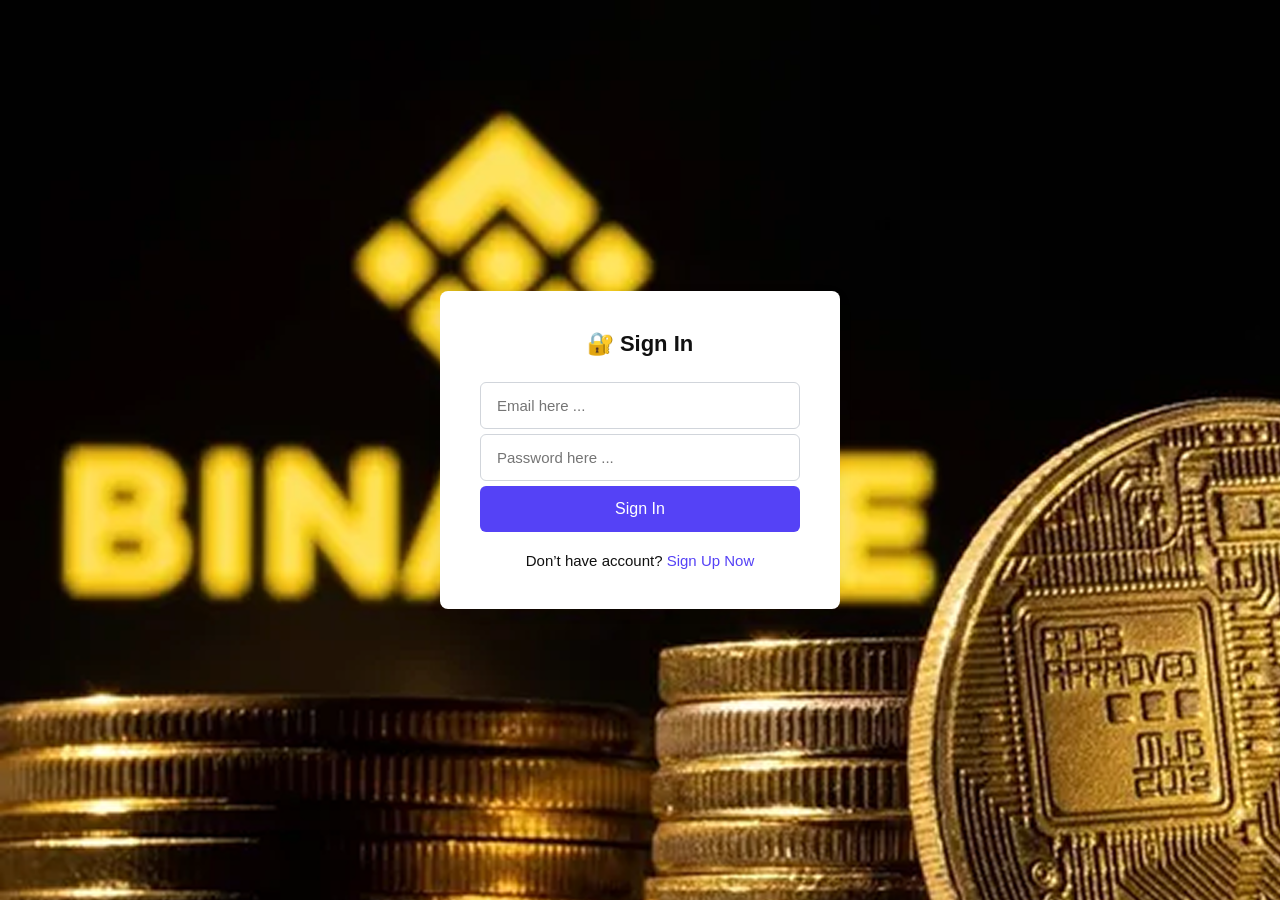
<file: STRUCTURE_FINANCE/pages/login.html>
<!DOCTYPE html>
<html lang="vi">
<head>
    <meta charset="UTF-8">
    <meta name="viewport" content="width=device-width, initial-scale=1.0">
    <title>Đăng nhập</title>
   <link rel="stylesheet" href="../css/login.css">
</head>
<body>
    <form action="" id="loginForm" onsubmit="logIn(event)">
        <div class="login-box">
            <div class="title">🔐 Sign In</div>
            <div style="display:none; text-align: center; margin-bottom: 15px; color: #24A600;" id="signSuccess">Sign In Successfully</div>
            
            <div class="input-group">
                <input type="text" class="input-name" id="inputName" placeholder="Email here ...">
                <p class="error-text" id="checkEmail"></p>
            </div>

            <div class="input-group">
                <input type="password" class="input-password" id="inputPassword" placeholder="Password here ...">
                <p class="error-text" id="checkPassword"></p>
            </div>

            <p class="error-text" id="check" style="text-align: center; margin-bottom: 15px;">Sai tài khoản hoặc mật khẩu</p>
            
            <button class="btn" id="btn">Sign In</button>
            
            <p class="register-link-text">Don’t have account? <a href="../pages/register.html" class="link">Sign Up Now</a></p>
        </div>
    </form>
    
    <script src="../js/login.js"></script>
</body>
</html>
</file>
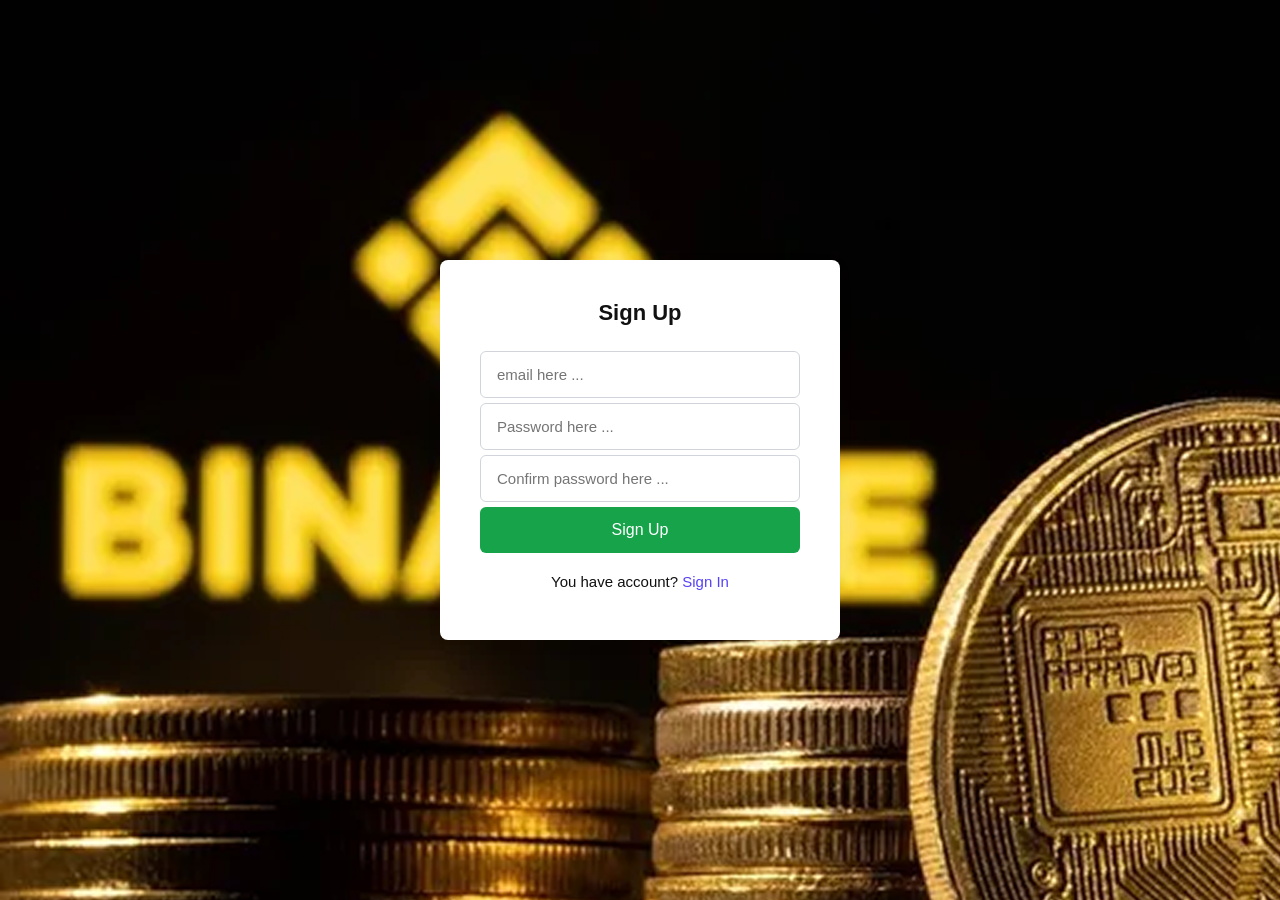
<file: STRUCTURE_FINANCE/pages/register.html>
<!DOCTYPE html>
<html lang="en">
<head>
    <meta charset="UTF-8">
    <meta name="viewport" content="width=device-width, initial-scale=1.0">
    <title>ĐĂNG KÝ</title>
    <link rel="stylesheet" href="../css/register.css">
</head>
<body>
    <form action="" onsubmit="register(event)">
       <div class="register-box">
            <h2 class="title">Sign Up</h2>
            <div style="display:none; text-align: center; margin-bottom: 15px; color: #24A600;" id="signUpSuccess">Sign Up Successfully</div>

            <input type="text" id="input-name" placeholder="email here ...">
            <p style=" display: none;" id="checkEmail"></p>
            
            <input type="password" id="input-password" placeholder="Password here ...">
            <p class="error-text" id="checkPassword" style="display:none;"></p>

            <input type="password" id="confirm-password" placeholder="Confirm password here ...">
            <p class="error-text" id="checkConfirm" style="display:none;"></p>
            <button class="btn">Sign Up</button>
            <p>You have account?  <a href="../pages/login.html" class="link">Sign In</a></p>
       </div>

    </form>

    <script src="../js/register.js"></script>
</body>
</html>
</file>
<file: STRUCTURE_FINANCE/css/login.css>
* {
    box-sizing: border-box;
    font-family: 'Segoe UI', Arial, sans-serif;
    margin: 0;
    padding: 0;
}
body {
    min-height: 100vh;
    display: flex;
    justify-content: center;
    align-items: center;
    background-image: url('../assets/image 9.png');
    background-size: cover;
}
/* form {
    position: absolute;
    display: flex;
    justify-content: center;
    align-items: center;
    min-height: 100vh;
    background-color: #f4f6f9; 
    margin: 0;
} */

.login-box {
    background-color: #ffffff;
    width: 100%;
    width: 400px;
    padding: 40px;
    border-radius: 8px;
    box-shadow: 0 4px 15px rgba(0, 0, 0, 0.05); 
}

.title {
    font-size: 22px;
    font-weight: 600;
    color: #111;
    text-align: center;
    margin-bottom: 25px;
}

input {
    width: 100%;
    padding: 14px 16px;
    margin-bottom: 5px;
    border: 1px solid #d1d5db; 
    border-radius: 6px;
    font-size: 15px;
    color: #333;
    outline: none;
    transition: border-color 0.2s ease;
}

input:focus {
    border-color: #5542f6; 
}

.btn {
    width: 100%;
    padding: 14px;
    background-color: #5542f6; 
    color: #ffffff;
    border: none;
    border-radius: 6px;
    font-size: 16px;
    font-weight: 500;
    cursor: pointer;
    margin-bottom: 20px; 
    transition: background-color 0.2s ease;
}

.btn:hover {
    background-color: #4634d9; 
}

.login-box p {
    text-align: center;
    margin: 0;
    font-size: 15px;
    color: #111;
}

.link {
    color: #5542f6;
    text-decoration: none;
}

.link:hover {
    text-decoration: underline;
}
.error {
    border: 2px solid red;
}
.error::placeholder{
    color: red;
}
.error-text {
    color: red;
    padding: 0 5px 10px;
    display: none;
}
</file>
<file: STRUCTURE_FINANCE/css/register.css>
* {
    box-sizing: border-box;
    font-family: 'Segoe UI', Arial, sans-serif;
    margin: 0;
    padding: 0;
}
body {
    min-height: 100vh;
    display: flex;
    justify-content: center;
    align-items: center;
    background-image: url('../assets/image 9.png');
    background-size: cover;
}
/* form {
    display: flex;
    justify-content: center;
    align-items: center;
    min-height: 100vh;
    background-color: #f4f6f9; 
    margin: 0;
} */
p{
    padding: 0 5px 10px;
    text-align: center;
    color:red
}
.register-box {
    background-color: #ffffff;
    width: 400px;
    padding: 40px;
    border-radius: 8px;
    box-shadow: 0 4px 15px rgba(0, 0, 0, 0.05); 
}
.title {
    font-size: 22px;
    font-weight: 600;
    color: #111;
    text-align: center;
    margin-bottom: 25px;
}

input {
    width: 100%;
    padding: 14px 16px;
    margin-bottom: 5px;
    border: 1px solid #d1d5db; 
    border-radius: 6px;
    font-size: 15px;
    color: #333;
    outline: none;
    transition: border-color 0.2s ease;
}
.btn{
    width: 100%;
    padding: 14px;
    background-color:#16A34A; 
    color: #ffffff;
    border: none;
    border-radius: 6px;
    font-size: 16px;
    font-weight: 500;
    cursor: pointer;
    margin-bottom: 20px; 
    transition: background-color 0.2s ease;
}
.register-box p {
    text-align: center;
    margin: 0;
    font-size: 15px;
    color: #111;
}

.link {
    color: #5542f6;
    text-decoration: none;
}
.link:hover {
    text-decoration: underline;
}
.error {
    border: 2px solid red;
}
.error::placeholder{
    color: red;
}
.error-text {
    color: red;
    padding: 0 5px 10px;
    display: none;
}
</file>
